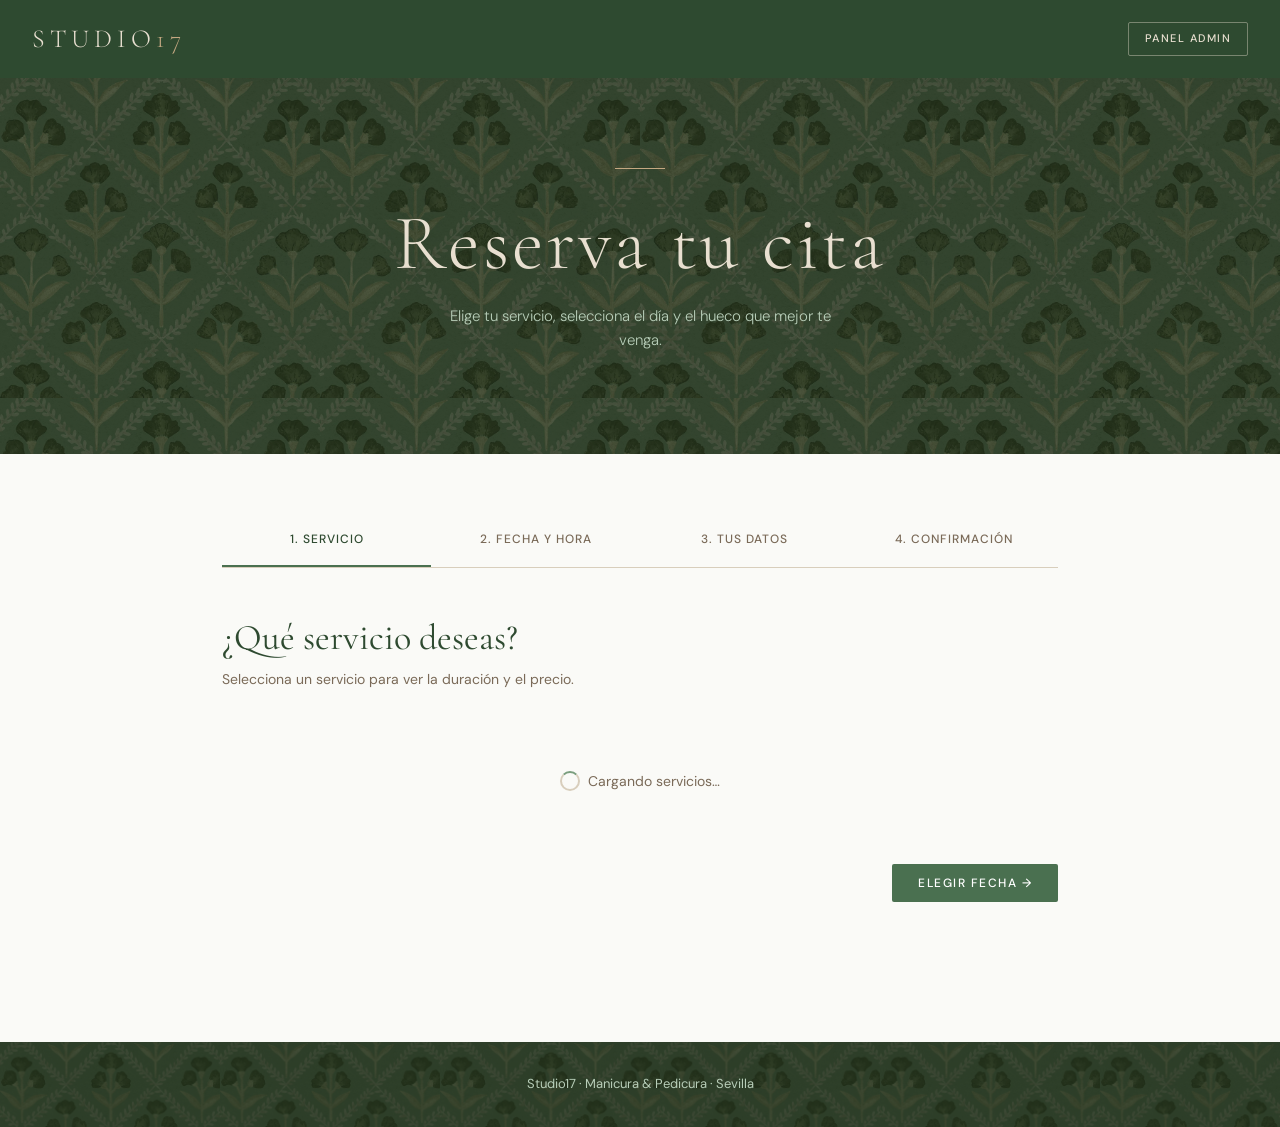
<file: index.html>
<!DOCTYPE html>
<html lang="es">
<head>
  <meta charset="UTF-8">
  <meta name="viewport" content="width=device-width, initial-scale=1.0">
  <title>Studio17 — Reserva tu cita</title>
  <meta name="description" content="Reserva tu cita en Studio17. Manicura, pedicura, cejas y más en Sevilla.">
  <link rel="stylesheet" href="css/style.css">
</head>
<body>

<header class="site-header">
  <a href="index.html" class="site-logo">STUDIO<span>17</span></a>
  <a href="admin/index.html" class="btn btn-outline btn-sm">Panel admin</a>
</header>

<section class="hero">
  <div class="hero-line"></div>
  <h1>Reserva tu cita</h1>
  <p>Elige tu servicio, selecciona el día y el hueco que mejor te venga.</p>
</section>

<main class="section">
  <!-- STEPS INDICATOR -->
  <div class="steps">
    <div class="step active" id="step-ind-1">1. Servicio</div>
    <div class="step" id="step-ind-2">2. Fecha y hora</div>
    <div class="step" id="step-ind-3">3. Tus datos</div>
    <div class="step" id="step-ind-4">4. Confirmación</div>
  </div>

  <!-- STEP 1: ELEGIR SERVICIO -->
  <div id="step-1">
    <h2 class="section-title">¿Qué servicio deseas?</h2>
    <p class="section-sub">Selecciona un servicio para ver la duración y el precio.</p>
    <div id="services-container">
      <div class="loading"><div class="spinner"></div> Cargando servicios…</div>
    </div>
    <div class="step-nav">
      <div></div>
      <button class="btn btn-primary" id="btn-to-step2" disabled onclick="goToStep2()">
        Elegir fecha →
      </button>
    </div>
  </div>

  <!-- STEP 2: ELEGIR FECHA Y HORA -->
  <div id="step-2" style="display:none">
    <h2 class="section-title">Elige fecha y hora</h2>
    <p class="section-sub" id="step2-sub">Selecciona un día disponible.</p>

    <!-- Calendario -->
    <div class="calendar-nav">
      <button class="btn btn-dark btn-sm" onclick="prevMonth()">← Anterior</button>
      <span class="calendar-month" id="calendar-month-label"></span>
      <button class="btn btn-dark btn-sm" onclick="nextMonth()">Siguiente →</button>
    </div>

    <div class="calendar-grid" id="calendar-grid"></div>

    <!-- Slots -->
    <div id="slots-section" style="display:none">
      <p class="slots-title" id="slots-date-title"></p>
      <div id="slots-container"></div>
    </div>

    <div class="step-nav">
      <button class="btn btn-outline" onclick="goToStep(1)">← Volver</button>
      <button class="btn btn-primary" id="btn-to-step3" disabled onclick="goToStep3()">
        Mis datos →
      </button>
    </div>
  </div>

  <!-- STEP 3: DATOS CLIENTE -->
  <div id="step-3" style="display:none">
    <h2 class="section-title">Tus datos</h2>
    <p class="section-sub">Rellena tus datos para completar la reserva.</p>

    <!-- Resumen -->
    <div class="booking-summary" id="summary-box"></div>

    <div id="form-msg"></div>

    <div class="form-group">
      <label class="form-label" for="client-name">Nombre completo</label>
      <input class="form-input" type="text" id="client-name" placeholder="Tu nombre" autocomplete="name">
    </div>

    <div class="form-group">
      <label class="form-label" for="client-phone">Teléfono (WhatsApp)</label>
      <input class="form-input" type="tel" id="client-phone" placeholder="666 123 456" autocomplete="tel">
    </div>

    <div class="form-group">
      <label class="form-label" for="client-notes">Notas (opcional)</label>
      <input class="form-input" type="text" id="client-notes" placeholder="¿Algo que deba saber Leonor?">
    </div>

    <div class="step-nav">
      <button class="btn btn-outline" onclick="goToStep(2)">← Volver</button>
      <button class="btn btn-primary" id="btn-confirm" onclick="confirmBooking()">
        Confirmar reserva →
      </button>
    </div>
  </div>

  <!-- STEP 4: CONFIRMACIÓN -->
  <div id="step-4" style="display:none">
    <div class="success-box">
      <div class="success-icon">✨</div>
      <h2>¡Reserva confirmada!</h2>
      <p id="success-text">Tu cita ha sido registrada. ¡Te esperamos!</p>
      <button class="btn btn-primary" onclick="resetBooking()">Hacer otra reserva</button>
    </div>
  </div>
</main>

<footer class="site-footer">
  <p>Studio17 · Manicura &amp; Pedicura · Sevilla</p>
</footer>

<script src="js/config.js"></script>
<script src="js/availability.js"></script>
<script>
// ============================================
// ESTADO GLOBAL
// ============================================
let state = {
  selectedService: null,
  selectedStaff: null,
  selectedDate: null,
  selectedSlot: null,
  calYear: null,
  calMonth: null,
  staffList: []
};

// ============================================
// INIT
// ============================================
document.addEventListener('DOMContentLoaded', async () => {
  const now = new Date();
  state.calYear = now.getFullYear();
  state.calMonth = now.getMonth();

  await loadStaff();
  await loadServices();
});

async function loadStaff() {
  const staff = await supabaseRequest('studio17_staff?active=eq.true&select=*');
  state.staffList = staff;
  // Por defecto seleccionamos el primero (Leonor)
  if (staff.length) state.selectedStaff = staff[0];
}

// ============================================
// STEP 1: SERVICIOS
// ============================================
async function loadServices() {
  try {
    const categories = await supabaseRequest('studio17_categories?select=*&order=sort_order');
    const services = await supabaseRequest('studio17_services?active=eq.true&select=*&order=sort_order');

    const container = document.getElementById('services-container');
    container.innerHTML = '';

    for (const cat of categories) {
      const catServices = services.filter(s => s.category_id === cat.id);
      if (!catServices.length) continue;

      const block = document.createElement('div');
      block.className = 'category-block';
      block.innerHTML = `<h3 class="category-title">${cat.name}</h3>
        <div class="service-grid" id="cat-${cat.id}"></div>`;
      container.appendChild(block);

      const grid = block.querySelector(`#cat-${cat.id}`);
      for (const svc of catServices) {
        const card = document.createElement('div');
        card.className = 'service-card';
        card.dataset.id = svc.id;
        card.innerHTML = `
          <div class="service-name">${svc.name}</div>
          <div class="service-meta">
            <span class="service-price">${formatPrice(svc.price)}</span>
            <span class="service-duration">⏱ ${formatDuration(svc.duration_minutes)}</span>
          </div>`;
        card.addEventListener('click', () => selectService(svc));
        grid.appendChild(card);
      }
    }
  } catch (e) {
    document.getElementById('services-container').innerHTML =
      `<div class="msg msg-error">Error cargando servicios: ${e.message}</div>`;
  }
}

function selectService(svc) {
  state.selectedService = svc;
  document.querySelectorAll('.service-card').forEach(c => c.classList.remove('selected'));
  document.querySelector(`.service-card[data-id="${svc.id}"]`).classList.add('selected');
  document.getElementById('btn-to-step2').disabled = false;
}

// ============================================
// STEP 2: CALENDARIO + SLOTS
// ============================================
function goToStep2() {
  goToStep(2);
  renderCalendar();
}

function renderCalendar() {
  const year = state.calYear;
  const month = state.calMonth;
  const label = new Date(year, month, 1).toLocaleDateString('es-ES', { month: 'long', year: 'numeric' });
  document.getElementById('calendar-month-label').textContent = label.charAt(0).toUpperCase() + label.slice(1);

  const grid = document.getElementById('calendar-grid');
  grid.innerHTML = '';

  // Cabeceras: L M X J V S D
  const days = ['Lun','Mar','Mié','Jue','Vie','Sáb','Dom'];
  days.forEach(d => {
    const el = document.createElement('div');
    el.className = 'cal-day-header';
    el.textContent = d;
    grid.appendChild(el);
  });

  const firstDay = new Date(year, month, 1);
  const lastDay = new Date(year, month + 1, 0);
  const today = new Date();
  today.setHours(0,0,0,0);

  // Offset: JS domingo=0, nosotros lunes=0
  let startOffset = firstDay.getDay();
  startOffset = startOffset === 0 ? 6 : startOffset - 1;

  // Días vacíos iniciales
  for (let i = 0; i < startOffset; i++) {
    const el = document.createElement('div');
    el.className = 'cal-day empty';
    grid.appendChild(el);
  }

  for (let d = 1; d <= lastDay.getDate(); d++) {
    const date = new Date(year, month, d);
    const dbDay = jsDayToDbDay(date.getDay());
    const isPast = date < today;
    const isSunday = date.getDay() === 0;

    // Comprobar si Leonor trabaja ese día de la semana
    // (se comprueba contra horarios localmente)
    const isToday = date.toDateString() === today.toDateString();
    const dateStr = toLocalDateStr(date);

    const el = document.createElement('div');
    el.className = 'cal-day';
    el.textContent = d;

    if (isPast) {
      el.classList.add('disabled');
    } else if (isSunday) {
      el.classList.add('disabled'); // Leonor no trabaja domingos
    } else {
      if (isToday) el.classList.add('today');
      if (state.selectedDate === dateStr) el.classList.add('selected');
      el.addEventListener('click', () => selectDate(dateStr, el));
    }

    grid.appendChild(el);
  }
}

async function selectDate(dateStr, el) {
  state.selectedDate = dateStr;
  state.selectedSlot = null;
  document.getElementById('btn-to-step3').disabled = true;

  document.querySelectorAll('.cal-day').forEach(d => d.classList.remove('selected'));
  el.classList.add('selected');

  const slotsSection = document.getElementById('slots-section');
  slotsSection.style.display = 'block';
  document.getElementById('slots-date-title').textContent =
    'Huecos disponibles — ' + formatDateEs(dateStr);
  document.getElementById('slots-container').innerHTML =
    '<div class="loading"><div class="spinner"></div> Buscando huecos…</div>';

  try {
    const slots = await getAvailableSlots(
      state.selectedStaff.id,
      state.selectedService.id,
      dateStr
    );

    const container = document.getElementById('slots-container');
    if (!slots.length) {
      container.innerHTML = '<p class="slots-empty">No hay huecos disponibles este día. Prueba con otra fecha.</p>';
      return;
    }

    container.innerHTML = '<div class="slots-grid" id="slots-grid"></div>';
    const grid = document.getElementById('slots-grid');
    slots.forEach(slot => {
      const el = document.createElement('div');
      el.className = 'slot';
      el.textContent = slot;
      el.addEventListener('click', () => selectSlot(slot, el));
      grid.appendChild(el);
    });
  } catch (e) {
    document.getElementById('slots-container').innerHTML =
      `<div class="msg msg-error">Error: ${e.message}</div>`;
  }
}

function selectSlot(slot, el) {
  state.selectedSlot = slot;
  document.querySelectorAll('.slot').forEach(s => s.classList.remove('selected'));
  el.classList.add('selected');
  document.getElementById('btn-to-step3').disabled = false;
}

function prevMonth() {
  state.calMonth--;
  if (state.calMonth < 0) { state.calMonth = 11; state.calYear--; }
  renderCalendar();
}

function nextMonth() {
  state.calMonth++;
  if (state.calMonth > 11) { state.calMonth = 0; state.calYear++; }
  renderCalendar();
}

// ============================================
// STEP 3: DATOS Y CONFIRMAR
// ============================================
function goToStep3() {
  goToStep(3);
  renderSummary();
}

function renderSummary() {
  const svc = state.selectedService;
  const slot = state.selectedSlot;
  const date = state.selectedDate;

  document.getElementById('summary-box').innerHTML = `
    <div class="summary-row">
      <span class="summary-label">Servicio</span>
      <span class="summary-value">${svc.name}</span>
    </div>
    <div class="summary-row">
      <span class="summary-label">Fecha</span>
      <span class="summary-value">${formatDateEs(date)}</span>
    </div>
    <div class="summary-row">
      <span class="summary-label">Hora</span>
      <span class="summary-value">${slot}h</span>
    </div>
    <div class="summary-row">
      <span class="summary-label">Duración</span>
      <span class="summary-value">${formatDuration(svc.duration_minutes)}</span>
    </div>
    <div class="summary-row">
      <span class="summary-label">Precio</span>
      <span class="summary-value summary-price">${formatPrice(svc.price)}</span>
    </div>
  `;
}

async function confirmBooking() {
  const name = document.getElementById('client-name').value.trim();
  const phone = document.getElementById('client-phone').value.trim();
  const notes = document.getElementById('client-notes').value.trim();
  const msgEl = document.getElementById('form-msg');

  if (!name || !phone) {
    msgEl.innerHTML = '<div class="msg msg-error">Por favor, rellena nombre y teléfono.</div>';
    return;
  }

  const btn = document.getElementById('btn-confirm');
  btn.disabled = true;
  btn.textContent = 'Guardando…';
  msgEl.innerHTML = '';

  try {
    const svc = state.selectedService;
    const [h, m] = state.selectedSlot.split(':').map(Number);
    const [y, mo, d] = state.selectedDate.split('-').map(Number);

    const startsAt = new Date(y, mo - 1, d, h, m);
    const endsAt = new Date(startsAt.getTime() + svc.duration_minutes * 60000);

    await supabaseRequest('studio17_bookings', {
      method: 'POST',
      body: JSON.stringify({
        staff_id: state.selectedStaff.id,
        service_id: svc.id,
        client_name: name,
        client_phone: phone,
        starts_at: startsAt.toISOString(),
        ends_at: endsAt.toISOString(),
        notes: notes || null,
        status: 'confirmed'
      })
    });

    // Notificación WhatsApp (abre wa.me con texto pre-rellenado)
    sendWhatsAppNotification({ name, phone, svc, date: state.selectedDate, slot: state.selectedSlot });

    document.getElementById('success-text').textContent =
      `${name}, tu cita para "${svc.name}" está confirmada el ${formatDateEs(state.selectedDate)} a las ${state.selectedSlot}h. ¡Hasta pronto!`;

    goToStep(4);
  } catch (e) {
    msgEl.innerHTML = `<div class="msg msg-error">Error al guardar la reserva: ${e.message}</div>`;
    btn.disabled = false;
    btn.textContent = 'Confirmar reserva →';
  }
}

function sendWhatsAppNotification({ name, phone, svc, date, slot }) {
  const text = encodeURIComponent(
    `🌸 Nueva reserva en Studio17\n\n` +
    `👤 Cliente: ${name}\n` +
    `📱 Tel: ${phone}\n` +
    `💅 Servicio: ${svc.name}\n` +
    `📅 Fecha: ${formatDateEs(date)}\n` +
    `⏰ Hora: ${slot}h\n` +
    `⏱ Duración: ${formatDuration(svc.duration_minutes)}\n` +
    `💰 Precio: ${formatPrice(svc.price)}`
  );
  window.open(`https://wa.me/${WHATSAPP_NUMBER}?text=${text}`, '_blank');
}

// ============================================
// NAVEGACIÓN
// ============================================
function goToStep(n) {
  [1,2,3,4].forEach(i => {
    document.getElementById(`step-${i}`).style.display = i === n ? 'block' : 'none';
    const ind = document.getElementById(`step-ind-${i}`);
    if (ind) {
      ind.classList.toggle('active', i === n);
      ind.classList.toggle('done', i < n);
    }
  });
  window.scrollTo({ top: 0, behavior: 'smooth' });
}

function resetBooking() {
  state.selectedService = null;
  state.selectedDate = null;
  state.selectedSlot = null;
  document.querySelectorAll('.service-card').forEach(c => c.classList.remove('selected'));
  document.getElementById('btn-to-step2').disabled = true;
  document.getElementById('client-name').value = '';
  document.getElementById('client-phone').value = '';
  document.getElementById('client-notes').value = '';
  document.getElementById('form-msg').innerHTML = '';
  document.getElementById('slots-section').style.display = 'none';
  const now = new Date();
  state.calYear = now.getFullYear();
  state.calMonth = now.getMonth();
  goToStep(1);
}
</script>
</body>
</html>
</file>
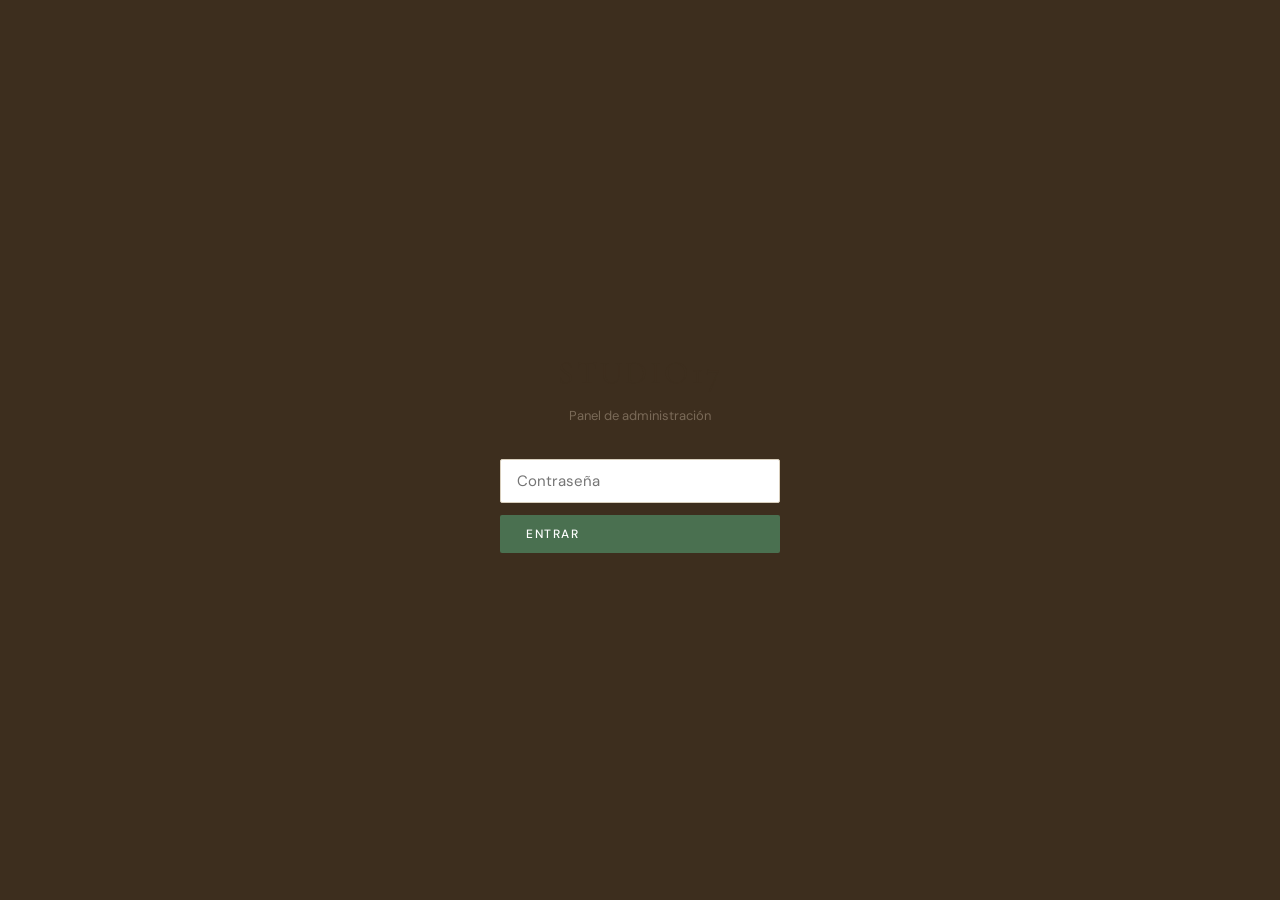
<file: admin/index.html>
<!DOCTYPE html>
<html lang="es">
<head>
  <meta charset="UTF-8">
  <meta name="viewport" content="width=device-width, initial-scale=1.0">
  <title>Studio17 — Panel Admin</title>
  <link rel="stylesheet" href="../css/style.css">
</head>
<body>

<!-- LOGIN -->
<div id="login-screen" style="display:flex; align-items:center; justify-content:center; min-height:100vh; background:var(--brown)">
  <div style="background:var(--ivory); padding:48px 40px; border-radius:6px; width:100%; max-width:360px; text-align:center">
    <div style="font-family:'Cormorant Garamond',serif; font-size:32px; color:var(--brown); margin-bottom:8px; letter-spacing:3px">STUDIO<span style="color:var(--gold)">17</span></div>
    <p style="color:var(--text-muted); font-size:13px; margin-bottom:32px">Panel de administración</p>
    <div id="login-msg"></div>
    <input class="form-input" type="password" id="pwd-input" placeholder="Contraseña" style="margin-bottom:12px" onkeydown="if(event.key==='Enter') doLogin()">
    <button class="btn btn-primary" style="width:100%" onclick="doLogin()">Entrar</button>
  </div>
</div>

<!-- ADMIN APP -->
<div id="admin-app" style="display:none">
  <div class="admin-layout">

    <!-- SIDEBAR -->
    <aside class="admin-sidebar">
      <div class="admin-sidebar-logo">STUDIO<span style="color:var(--gold)">17</span></div>
      <button class="admin-nav-item active" onclick="showSection('reservas', this)">📅 Reservas</button>
      <button class="admin-nav-item" onclick="showSection('servicios', this)">💅 Servicios</button>
      <button class="admin-nav-item" onclick="showSection('horarios', this)">🕐 Horarios</button>
      <button class="admin-nav-item" onclick="showSection('bloqueos', this)">🚫 Bloqueos</button>
      <button class="admin-nav-item" onclick="showSection('staff', this)">👥 Empleadas</button>
      <div style="margin-top:auto; padding:20px">
        <a href="../index.html" class="btn btn-outline btn-sm" style="width:100%; justify-content:center">← Ver web</a>
      </div>
    </aside>

    <!-- MAIN -->
    <main class="admin-main">

      <!-- ── RESERVAS ── -->
      <section id="sec-reservas">
        <h1 class="admin-title">Reservas</h1>
        <p class="admin-sub">Gestiona las citas de Studio17.</p>

        <div style="display:flex; gap:12px; margin-bottom:24px; flex-wrap:wrap">
          <input type="date" class="form-input" id="filter-date" style="width:auto" onchange="loadBookings()">
          <select class="form-input" id="filter-status" style="width:auto" onchange="loadBookings()">
            <option value="">Todos los estados</option>
            <option value="confirmed">Confirmadas</option>
            <option value="cancelled">Canceladas</option>
          </select>
          <button class="btn btn-dark btn-sm" onclick="document.getElementById('filter-date').value=''; loadBookings()">Limpiar</button>
          <button class="btn btn-primary btn-sm" onclick="showAddBookingModal()">+ Nueva reserva</button>
        </div>

        <div id="bookings-container">
          <div class="loading"><div class="spinner"></div></div>
        </div>
      </section>

      <!-- ── SERVICIOS ── -->
      <section id="sec-servicios" style="display:none">
        <h1 class="admin-title">Servicios</h1>
        <p class="admin-sub">Edita precios, duraciones y disponibilidad de servicios.</p>
        <button class="btn btn-primary btn-sm" style="margin-bottom:24px" onclick="showServiceModal()">+ Añadir servicio</button>
        <div id="services-admin-container">
          <div class="loading"><div class="spinner"></div></div>
        </div>
      </section>

      <!-- ── HORARIOS ── -->
      <section id="sec-horarios" style="display:none">
        <h1 class="admin-title">Horarios</h1>
        <p class="admin-sub">Define qué días y horas trabaja cada empleada.</p>
        <div id="schedules-container">
          <div class="loading"><div class="spinner"></div></div>
        </div>
      </section>

      <!-- ── BLOQUEOS ── -->
      <section id="sec-bloqueos" style="display:none">
        <h1 class="admin-title">Bloqueos</h1>
        <p class="admin-sub">Bloquea fechas por vacaciones, enfermedad u otros motivos.</p>
        <button class="btn btn-primary btn-sm" style="margin-bottom:24px" onclick="showBlockModal()">+ Añadir bloqueo</button>
        <div id="blocks-container">
          <div class="loading"><div class="spinner"></div></div>
        </div>
      </section>

      <!-- ── STAFF ── -->
      <section id="sec-staff" style="display:none">
        <h1 class="admin-title">Empleadas</h1>
        <p class="admin-sub">Gestiona el equipo de Studio17.</p>
        <button class="btn btn-primary btn-sm" style="margin-bottom:24px" onclick="showStaffModal()">+ Añadir empleada</button>
        <div id="staff-container">
          <div class="loading"><div class="spinner"></div></div>
        </div>
      </section>

    </main>
  </div>
</div>

<!-- MODAL CONTAINER -->
<div id="modal-overlay" class="modal-overlay" style="display:none" onclick="closeModal(event)">
  <div class="modal" id="modal-box"></div>
</div>

<script src="../js/config.js"></script>
<script src="../js/availability.js"></script>
<script>
// ============================================
// LOGIN
// ============================================
function doLogin() {
  const pwd = document.getElementById('pwd-input').value;
  if (pwd === ADMIN_PASSWORD) {
    document.getElementById('login-screen').style.display = 'none';
    document.getElementById('admin-app').style.display = 'block';
    initAdmin();
  } else {
    document.getElementById('login-msg').innerHTML =
      '<div class="msg msg-error">Contraseña incorrecta.</div>';
  }
}

// ============================================
// INIT
// ============================================
let adminData = { staff: [], categories: [], services: [] };

async function initAdmin() {
  adminData.staff = await supabaseRequest('studio17_staff?select=*&order=id');
  adminData.categories = await supabaseRequest('studio17_categories?select=*&order=sort_order');
  adminData.services = await supabaseRequest('studio17_services?select=*&order=category_id,sort_order');
  loadBookings();
}

// ============================================
// NAVEGACIÓN SECCIONES
// ============================================
const sections = ['reservas', 'servicios', 'horarios', 'bloqueos', 'staff'];

function showSection(name, btn) {
  sections.forEach(s => {
    document.getElementById(`sec-${s}`).style.display = s === name ? 'block' : 'none';
  });
  document.querySelectorAll('.admin-nav-item').forEach(b => b.classList.remove('active'));
  btn.classList.add('active');

  if (name === 'servicios') loadServicesAdmin();
  if (name === 'horarios') loadSchedules();
  if (name === 'bloqueos') loadBlocks();
  if (name === 'staff') loadStaffAdmin();
}

// ============================================
// RESERVAS
// ============================================
async function loadBookings() {
  const container = document.getElementById('bookings-container');
  container.innerHTML = '<div class="loading"><div class="spinner"></div></div>';

  let query = 'studio17_bookings?select=*,studio17_services(name,duration_minutes,price),studio17_staff(name)&order=starts_at.desc';

  const filterDate = document.getElementById('filter-date').value;
  const filterStatus = document.getElementById('filter-status').value;

  if (filterDate) {
    query += `&starts_at=gte.${filterDate}T00:00:00&starts_at=lte.${filterDate}T23:59:59`;
  }
  if (filterStatus) {
    query += `&status=eq.${filterStatus}`;
  }

  const bookings = await supabaseRequest(query);

  if (!bookings.length) {
    container.innerHTML = '<p style="color:var(--text-muted); padding:20px 0">No hay reservas para mostrar.</p>';
    return;
  }

  container.innerHTML = `
    <table class="data-table">
      <thead>
        <tr>
          <th>Fecha y hora</th>
          <th>Cliente</th>
          <th>Teléfono</th>
          <th>Servicio</th>
          <th>Precio</th>
          <th>Estado</th>
          <th>Acciones</th>
        </tr>
      </thead>
      <tbody id="bookings-tbody"></tbody>
    </table>`;

  const tbody = document.getElementById('bookings-tbody');
  bookings.forEach(b => {
    const date = new Date(b.starts_at);
    const dateStr = date.toLocaleDateString('es-ES', { weekday:'short', day:'numeric', month:'short' });
    const timeStr = date.toLocaleTimeString('es-ES', { hour:'2-digit', minute:'2-digit' });
    const svc = b.studio17_services;
    const staff = b.studio17_staff;

    const tr = document.createElement('tr');
    tr.innerHTML = `
      <td><strong>${dateStr}</strong><br><span style="color:var(--text-muted); font-size:13px">${timeStr}h · ${staff?.name || '-'}</span></td>
      <td>${b.client_name}${b.notes ? `<br><span style="font-size:12px; color:var(--text-muted)">${b.notes}</span>` : ''}</td>
      <td><a href="https://wa.me/34${b.client_phone.replace(/\s/g,'')}" target="_blank" style="color:var(--gold)">${b.client_phone}</a></td>
      <td style="font-size:13px">${svc?.name || '-'}<br><span style="color:var(--text-muted)">${svc ? formatDuration(svc.duration_minutes) : ''}</span></td>
      <td>${svc ? formatPrice(svc.price) : '-'}</td>
      <td><span class="badge badge-${b.status}">${b.status === 'confirmed' ? 'Confirmada' : 'Cancelada'}</span></td>
      <td>
        ${b.status === 'confirmed' ?
          `<button class="btn btn-sm btn-danger" onclick="cancelBooking(${b.id})">Cancelar</button>` :
          `<button class="btn btn-sm btn-dark" onclick="deleteBooking(${b.id})">Eliminar</button>`
        }
      </td>`;
    tbody.appendChild(tr);
  });
}

async function cancelBooking(id) {
  if (!confirm('¿Cancelar esta reserva?')) return;
  await supabaseRequest(`studio17_bookings?id=eq.${id}`, {
    method: 'PATCH',
    body: JSON.stringify({ status: 'cancelled' })
  });
  loadBookings();
}

async function deleteBooking(id) {
  if (!confirm('¿Eliminar esta reserva definitivamente?')) return;
  await supabaseRequest(`studio17_bookings?id=eq.${id}`, { method: 'DELETE', prefer: 'return=minimal' });
  loadBookings();
}

function showAddBookingModal() {
  const staffOptions = adminData.staff.map(s => `<option value="${s.id}">${s.name}</option>`).join('');
  const svcOptions = adminData.services.map(s => `<option value="${s.id}" data-dur="${s.duration_minutes}">${s.name} (${formatDuration(s.duration_minutes)})</option>`).join('');

  document.getElementById('modal-box').innerHTML = `
    <h2 class="modal-title">Nueva reserva</h2>
    <div id="modal-msg"></div>
    <div class="form-group">
      <label class="form-label">Empleada</label>
      <select class="form-input" id="m-staff">${staffOptions}</select>
    </div>
    <div class="form-group">
      <label class="form-label">Servicio</label>
      <select class="form-input" id="m-service">${svcOptions}</select>
    </div>
    <div class="form-group">
      <label class="form-label">Fecha y hora inicio</label>
      <input class="form-input" type="datetime-local" id="m-starts">
    </div>
    <div class="form-group">
      <label class="form-label">Nombre cliente</label>
      <input class="form-input" type="text" id="m-name">
    </div>
    <div class="form-group">
      <label class="form-label">Teléfono</label>
      <input class="form-input" type="tel" id="m-phone">
    </div>
    <div class="form-group">
      <label class="form-label">Notas (opcional)</label>
      <input class="form-input" type="text" id="m-notes">
    </div>
    <div class="modal-actions">
      <button class="btn btn-outline" onclick="closeModal()">Cancelar</button>
      <button class="btn btn-primary" onclick="saveManualBooking()">Guardar</button>
    </div>`;
  openModal();
}

async function saveManualBooking() {
  const staffId = document.getElementById('m-staff').value;
  const serviceId = document.getElementById('m-service').value;
  const startsAt = document.getElementById('m-starts').value;
  const name = document.getElementById('m-name').value.trim();
  const phone = document.getElementById('m-phone').value.trim();
  const notes = document.getElementById('m-notes').value.trim();

  if (!startsAt || !name || !phone) {
    document.getElementById('modal-msg').innerHTML = '<div class="msg msg-error">Rellena todos los campos obligatorios.</div>';
    return;
  }

  const svc = adminData.services.find(s => s.id == serviceId);
  const endsAt = new Date(new Date(startsAt).getTime() + svc.duration_minutes * 60000);

  await supabaseRequest('studio17_bookings', {
    method: 'POST',
    body: JSON.stringify({ staff_id: Number(staffId), service_id: Number(serviceId), client_name: name, client_phone: phone, starts_at: new Date(startsAt).toISOString(), ends_at: endsAt.toISOString(), notes: notes || null, status: 'confirmed' })
  });
  closeModal();
  loadBookings();
}

// ============================================
// SERVICIOS ADMIN
// ============================================
async function loadServicesAdmin() {
  adminData.services = await supabaseRequest('studio17_services?select=*,studio17_categories(name)&order=category_id,sort_order');
  const container = document.getElementById('services-admin-container');

  const catMap = {};
  adminData.services.forEach(s => {
    const catName = s.studio17_categories?.name || 'Sin categoría';
    if (!catMap[catName]) catMap[catName] = [];
    catMap[catName].push(s);
  });

  let html = '';
  for (const [cat, svcs] of Object.entries(catMap)) {
    html += `<div style="margin-bottom:32px">
      <h3 style="font-family:'Cormorant Garamond',serif; font-size:20px; color:var(--brown-mid); margin-bottom:12px; padding-bottom:6px; border-bottom:1px solid var(--border)">${cat}</h3>
      <table class="data-table">
        <thead><tr><th>Servicio</th><th>Duración</th><th>Precio</th><th>Estado</th><th>Acciones</th></tr></thead>
        <tbody>
          ${svcs.map(s => `
            <tr>
              <td>${s.name}</td>
              <td>${formatDuration(s.duration_minutes)}</td>
              <td>${formatPrice(s.price)}</td>
              <td><span class="badge" style="${s.active ? 'background:#DCFCE7;color:#166534' : 'background:#FEE2E2;color:#991B1B'}">${s.active ? 'Activo' : 'Oculto'}</span></td>
              <td style="display:flex; gap:6px">
                <button class="btn btn-sm btn-dark" onclick='showServiceModal(${JSON.stringify(s)})'>Editar</button>
                <button class="btn btn-sm btn-danger" onclick="toggleService(${s.id}, ${s.active})">${s.active ? 'Ocultar' : 'Activar'}</button>
              </td>
            </tr>`).join('')}
        </tbody>
      </table>
    </div>`;
  }
  container.innerHTML = html;
}

async function toggleService(id, active) {
  await supabaseRequest(`studio17_services?id=eq.${id}`, {
    method: 'PATCH',
    body: JSON.stringify({ active: !active })
  });
  loadServicesAdmin();
}

function showServiceModal(svc = null) {
  const catOptions = adminData.categories.map(c =>
    `<option value="${c.id}" ${svc && svc.category_id === c.id ? 'selected' : ''}>${c.name}</option>`
  ).join('');

  document.getElementById('modal-box').innerHTML = `
    <h2 class="modal-title">${svc ? 'Editar servicio' : 'Nuevo servicio'}</h2>
    <div id="modal-msg"></div>
    <div class="form-group">
      <label class="form-label">Categoría</label>
      <select class="form-input" id="m-cat">${catOptions}</select>
    </div>
    <div class="form-group">
      <label class="form-label">Nombre del servicio</label>
      <input class="form-input" type="text" id="m-sname" value="${svc ? svc.name : ''}">
    </div>
    <div class="form-group">
      <label class="form-label">Duración (minutos)</label>
      <input class="form-input" type="number" id="m-dur" value="${svc ? svc.duration_minutes : '30'}" min="5" step="5">
    </div>
    <div class="form-group">
      <label class="form-label">Precio (€)</label>
      <input class="form-input" type="number" id="m-price" value="${svc ? svc.price : ''}" min="0" step="0.05">
    </div>
    <div class="modal-actions">
      <button class="btn btn-outline" onclick="closeModal()">Cancelar</button>
      <button class="btn btn-primary" onclick="saveService(${svc ? svc.id : 'null'})">Guardar</button>
    </div>`;
  openModal();
}

async function saveService(id) {
  const cat = document.getElementById('m-cat').value;
  const name = document.getElementById('m-sname').value.trim();
  const dur = parseInt(document.getElementById('m-dur').value);
  const price = parseFloat(document.getElementById('m-price').value);

  if (!name || !dur || isNaN(price)) {
    document.getElementById('modal-msg').innerHTML = '<div class="msg msg-error">Rellena todos los campos.</div>';
    return;
  }

  const body = { category_id: Number(cat), name, duration_minutes: dur, price };

  if (id) {
    await supabaseRequest(`studio17_services?id=eq.${id}`, { method: 'PATCH', body: JSON.stringify(body) });
  } else {
    await supabaseRequest('studio17_services', { method: 'POST', body: JSON.stringify({ ...body, active: true }) });
  }
  closeModal();
  loadServicesAdmin();
}

// ============================================
// HORARIOS
// ============================================
const DAY_NAMES = ['Lunes','Martes','Miércoles','Jueves','Viernes','Sábado','Domingo'];

async function loadSchedules() {
  const schedules = await supabaseRequest('studio17_schedules?select=*&order=staff_id,day_of_week');
  const container = document.getElementById('schedules-container');

  let html = '';
  for (const staffMember of adminData.staff) {
    const staffSchedules = schedules.filter(s => s.staff_id === staffMember.id);
    html += `
      <div style="margin-bottom:32px">
        <h3 style="font-size:22px; color:var(--brown); margin-bottom:16px; font-family:'Cormorant Garamond',serif">${staffMember.name}</h3>
        <table class="data-table" style="margin-bottom:12px">
          <thead><tr><th>Día</th><th>Entrada</th><th>Salida</th><th>Acciones</th></tr></thead>
          <tbody id="sched-tbody-${staffMember.id}">
            ${DAY_NAMES.map((day, i) => {
              const sched = staffSchedules.find(s => s.day_of_week === i);
              if (sched) return `
                <tr>
                  <td>${day}</td>
                  <td><input class="form-input" type="time" id="start-${sched.id}" value="${sched.start_time}" style="width:auto"></td>
                  <td><input class="form-input" type="time" id="end-${sched.id}" value="${sched.end_time}" style="width:auto"></td>
                  <td style="display:flex; gap:6px">
                    <button class="btn btn-sm btn-dark" onclick="updateSchedule(${sched.id})">Guardar</button>
                    <button class="btn btn-sm btn-danger" onclick="deleteSchedule(${sched.id})">Eliminar</button>
                  </td>
                </tr>`;
              return `
                <tr>
                  <td>${day}</td>
                  <td colspan="2" style="color:var(--text-muted); font-size:13px">No trabaja</td>
                  <td><button class="btn btn-sm btn-dark" onclick="addScheduleDay(${staffMember.id}, ${i})">+ Añadir</button></td>
                </tr>`;
            }).join('')}
          </tbody>
        </table>
      </div>`;
  }
  container.innerHTML = html;
}

async function updateSchedule(id) {
  const start = document.getElementById(`start-${id}`).value;
  const end = document.getElementById(`end-${id}`).value;
  await supabaseRequest(`studio17_schedules?id=eq.${id}`, {
    method: 'PATCH',
    body: JSON.stringify({ start_time: start, end_time: end })
  });
  alert('Horario actualizado.');
}

async function deleteSchedule(id) {
  if (!confirm('¿Eliminar este horario?')) return;
  await supabaseRequest(`studio17_schedules?id=eq.${id}`, { method: 'DELETE', prefer: 'return=minimal' });
  loadSchedules();
}

async function addScheduleDay(staffId, day) {
  await supabaseRequest('studio17_schedules', {
    method: 'POST',
    body: JSON.stringify({ staff_id: staffId, day_of_week: day, start_time: '10:00', end_time: '19:00' })
  });
  loadSchedules();
}

// ============================================
// BLOQUEOS
// ============================================
async function loadBlocks() {
  const blocks = await supabaseRequest('studio17_blocked_slots?select=*,studio17_staff(name)&order=starts_at.desc');
  const container = document.getElementById('blocks-container');

  if (!blocks.length) {
    container.innerHTML = '<p style="color:var(--text-muted)">No hay bloqueos activos.</p>';
    return;
  }

  container.innerHTML = `
    <table class="data-table">
      <thead><tr><th>Empleada</th><th>Desde</th><th>Hasta</th><th>Motivo</th><th></th></tr></thead>
      <tbody>
        ${blocks.map(b => `
          <tr>
            <td>${b.studio17_staff?.name || '-'}</td>
            <td>${new Date(b.starts_at).toLocaleString('es-ES', { dateStyle:'short', timeStyle:'short' })}</td>
            <td>${new Date(b.ends_at).toLocaleString('es-ES', { dateStyle:'short', timeStyle:'short' })}</td>
            <td>${b.reason || '-'}</td>
            <td><button class="btn btn-sm btn-danger" onclick="deleteBlock(${b.id})">Eliminar</button></td>
          </tr>`).join('')}
      </tbody>
    </table>`;
}

function showBlockModal() {
  const staffOptions = adminData.staff.map(s => `<option value="${s.id}">${s.name}</option>`).join('');
  document.getElementById('modal-box').innerHTML = `
    <h2 class="modal-title">Añadir bloqueo</h2>
    <div id="modal-msg"></div>
    <div class="form-group">
      <label class="form-label">Empleada</label>
      <select class="form-input" id="m-bstaff">${staffOptions}</select>
    </div>
    <div class="form-group">
      <label class="form-label">Desde</label>
      <input class="form-input" type="datetime-local" id="m-bstart">
    </div>
    <div class="form-group">
      <label class="form-label">Hasta</label>
      <input class="form-input" type="datetime-local" id="m-bend">
    </div>
    <div class="form-group">
      <label class="form-label">Motivo (opcional)</label>
      <input class="form-input" type="text" id="m-breason" placeholder="Vacaciones, baja, etc.">
    </div>
    <div class="modal-actions">
      <button class="btn btn-outline" onclick="closeModal()">Cancelar</button>
      <button class="btn btn-primary" onclick="saveBlock()">Guardar</button>
    </div>`;
  openModal();
}

async function saveBlock() {
  const staffId = document.getElementById('m-bstaff').value;
  const start = document.getElementById('m-bstart').value;
  const end = document.getElementById('m-bend').value;
  const reason = document.getElementById('m-breason').value.trim();

  if (!start || !end) {
    document.getElementById('modal-msg').innerHTML = '<div class="msg msg-error">Indica fechas de inicio y fin.</div>';
    return;
  }

  await supabaseRequest('studio17_blocked_slots', {
    method: 'POST',
    body: JSON.stringify({ staff_id: Number(staffId), starts_at: new Date(start).toISOString(), ends_at: new Date(end).toISOString(), reason: reason || null })
  });
  closeModal();
  loadBlocks();
}

async function deleteBlock(id) {
  if (!confirm('¿Eliminar este bloqueo?')) return;
  await supabaseRequest(`studio17_blocked_slots?id=eq.${id}`, { method: 'DELETE', prefer: 'return=minimal' });
  loadBlocks();
}

// ============================================
// STAFF ADMIN
// ============================================
async function loadStaffAdmin() {
  adminData.staff = await supabaseRequest('studio17_staff?select=*&order=id');
  const container = document.getElementById('staff-container');
  container.innerHTML = `
    <table class="data-table">
      <thead><tr><th>Nombre</th><th>Estado</th><th>Acciones</th></tr></thead>
      <tbody>
        ${adminData.staff.map(s => `
          <tr>
            <td>${s.name}</td>
            <td><span class="badge" style="${s.active ? 'background:#DCFCE7;color:#166534' : 'background:#FEE2E2;color:#991B1B'}">${s.active ? 'Activa' : 'Inactiva'}</span></td>
            <td style="display:flex; gap:6px">
              <button class="btn btn-sm btn-dark" onclick="showStaffModal(${JSON.stringify(s)})">Editar</button>
              <button class="btn btn-sm btn-danger" onclick="toggleStaff(${s.id}, ${s.active})">${s.active ? 'Desactivar' : 'Activar'}</button>
            </td>
          </tr>`).join('')}
      </tbody>
    </table>`;
}

function showStaffModal(staffMember = null) {
  document.getElementById('modal-box').innerHTML = `
    <h2 class="modal-title">${staffMember ? 'Editar empleada' : 'Nueva empleada'}</h2>
    <div id="modal-msg"></div>
    <div class="form-group">
      <label class="form-label">Nombre</label>
      <input class="form-input" type="text" id="m-sname2" value="${staffMember ? staffMember.name : ''}">
    </div>
    <div class="modal-actions">
      <button class="btn btn-outline" onclick="closeModal()">Cancelar</button>
      <button class="btn btn-primary" onclick="saveStaff(${staffMember ? staffMember.id : 'null'})">Guardar</button>
    </div>`;
  openModal();
}

async function saveStaff(id) {
  const name = document.getElementById('m-sname2').value.trim();
  if (!name) return;
  if (id) {
    await supabaseRequest(`studio17_staff?id=eq.${id}`, { method: 'PATCH', body: JSON.stringify({ name }) });
  } else {
    await supabaseRequest('studio17_staff', { method: 'POST', body: JSON.stringify({ name, active: true }) });
  }
  closeModal();
  loadStaffAdmin();
}

async function toggleStaff(id, active) {
  await supabaseRequest(`studio17_staff?id=eq.${id}`, { method: 'PATCH', body: JSON.stringify({ active: !active }) });
  loadStaffAdmin();
}

// ============================================
// MODAL
// ============================================
function openModal() {
  document.getElementById('modal-overlay').style.display = 'flex';
}
function closeModal(e) {
  if (!e || e.target === document.getElementById('modal-overlay')) {
    document.getElementById('modal-overlay').style.display = 'none';
  }
}
</script>
</body>
</html>
</file>
<file: css/style.css>
/* ============================================
   STUDIO17 — Stylesheet v2
   Paleta: verde salvia, beige dorado, crema natural
   ============================================ */

@import url('https://fonts.googleapis.com/css2?family=Cormorant+Garamond:wght@300;400;600&family=DM+Sans:wght@300;400;500&display=swap');

:root {
  --sage:        #7A9E7E;
  --sage-dark:   #4A7050;
  --sage-deep:   #2E4A30;
  --sage-light:  #B8CEB9;
  --sage-pale:   #EAF0EA;
  --beige:       #C4A882;
  --beige-light: #E8DFD0;
  --beige-pale:  #F7F3EE;
  --cream:       #FAFAF7;
  --brown:       #3D2E1E;
  --brown-mid:   #6B5240;
  --white:       #FFFFFF;
  --error:       #B85450;
  --success:     #4A7050;
  --text:        #2E2318;
  --text-muted:  #7A6A58;
  --border:      #D8CEBC;
}

*, *::before, *::after { box-sizing: border-box; margin: 0; padding: 0; }
html { scroll-behavior: smooth; }

body {
  font-family: 'DM Sans', sans-serif;
  background: var(--cream);
  color: var(--text);
  font-size: 15px;
  line-height: 1.6;
  min-height: 100vh;
}

h1, h2, h3, h4 {
  font-family: 'Cormorant Garamond', serif;
  font-weight: 400;
  line-height: 1.2;
}

/* ── HEADER ── */
.site-header {
  background: var(--sage-deep);
  padding: 18px 32px;
  display: flex;
  align-items: center;
  justify-content: space-between;
  position: sticky;
  top: 0;
  z-index: 100;
}

.site-logo {
  font-family: 'Cormorant Garamond', serif;
  font-size: 26px;
  color: var(--beige-light);
  letter-spacing: 5px;
  text-decoration: none;
  font-weight: 300;
}

.site-logo span { color: var(--beige); }

/* ── HERO ── */
.hero {
  position: relative;
  background-color: var(--sage-deep);
  background-image: url('../pattern.png');
  background-size: 320px;
  background-repeat: repeat;
  padding: 90px 32px 70px;
  text-align: center;
  overflow: hidden;
}

/* overlay para que el texto sea legible sobre el estampado */
.hero::before {
  content: '';
  position: absolute;
  inset: 0;
  background: rgba(30, 48, 28, 0.72);
}

.hero > * { position: relative; z-index: 1; }

.hero h1 {
  font-size: clamp(42px, 7vw, 78px);
  color: var(--beige-light);
  margin-bottom: 14px;
  letter-spacing: 3px;
  font-weight: 300;
}

.hero p {
  font-size: 15px;
  color: var(--sage-light);
  max-width: 400px;
  margin: 0 auto 32px;
  font-weight: 300;
}

.hero-line {
  width: 50px;
  height: 1px;
  background: var(--beige);
  margin: 0 auto 28px;
}

/* ── BOTONES ── */
.btn {
  display: inline-flex;
  align-items: center;
  gap: 8px;
  padding: 11px 26px;
  border-radius: 2px;
  font-family: 'DM Sans', sans-serif;
  font-size: 12px;
  font-weight: 500;
  letter-spacing: 1.5px;
  text-transform: uppercase;
  cursor: pointer;
  border: none;
  transition: all 0.2s;
  text-decoration: none;
}

.btn-primary { background: var(--sage-dark); color: var(--white); }
.btn-primary:hover { background: var(--sage-deep); }

.btn-outline {
  background: transparent;
  color: var(--beige-light);
  border: 1px solid rgba(232,223,208,0.4);
}
.btn-outline:hover { border-color: var(--beige); color: var(--beige); }

.btn-dark { background: var(--sage-deep); color: var(--beige-light); }
.btn-dark:hover { background: var(--brown); }

.btn-sm { padding: 7px 16px; font-size: 11px; }
.btn-danger { background: var(--error); color: white; }

/* ── SECCIÓN BASE ── */
.section {
  padding: 60px 32px;
  max-width: 900px;
  margin: 0 auto;
}

.section-title { font-size: 36px; color: var(--sage-deep); margin-bottom: 8px; }
.section-sub { color: var(--text-muted); font-size: 14px; margin-bottom: 40px; }

/* ── STEPS ── */
.steps {
  display: flex;
  gap: 0;
  margin-bottom: 48px;
  border-bottom: 1px solid var(--border);
}

.step {
  flex: 1;
  padding: 16px 20px;
  font-size: 12px;
  font-weight: 500;
  letter-spacing: 1px;
  text-transform: uppercase;
  color: var(--text-muted);
  border-bottom: 2px solid transparent;
  text-align: center;
}

.step.active { color: var(--sage-deep); border-bottom-color: var(--sage-dark); }
.step.done { color: var(--beige); }

/* ── SERVICIOS ── */
.category-block { margin-bottom: 40px; }

.category-title {
  font-family: 'Cormorant Garamond', serif;
  font-size: 21px;
  color: var(--sage-dark);
  padding-bottom: 8px;
  border-bottom: 1px solid var(--border);
  margin-bottom: 16px;
  letter-spacing: 1px;
}

.service-grid {
  display: grid;
  grid-template-columns: repeat(auto-fill, minmax(260px, 1fr));
  gap: 10px;
}

.service-card {
  border: 1px solid var(--border);
  border-radius: 3px;
  padding: 16px 18px;
  cursor: pointer;
  transition: all 0.15s;
  background: var(--white);
  display: flex;
  flex-direction: column;
  gap: 8px;
}

.service-card:hover {
  border-color: var(--sage);
  box-shadow: 0 2px 12px rgba(74,112,80,0.10);
}

.service-card.selected {
  border-color: var(--sage-dark);
  background: var(--sage-pale);
  box-shadow: 0 0 0 2px var(--sage-dark);
}

.service-name { font-size: 14px; font-weight: 500; color: var(--brown); line-height: 1.4; }

.service-meta { display: flex; justify-content: space-between; align-items: center; }

.service-price {
  font-family: 'Cormorant Garamond', serif;
  font-size: 20px;
  color: var(--sage-dark);
}

.service-duration { font-size: 12px; color: var(--text-muted); display: flex; align-items: center; gap: 4px; }

/* ── CALENDARIO ── */
.calendar-nav {
  display: flex;
  align-items: center;
  justify-content: space-between;
  margin-bottom: 20px;
}

.calendar-month {
  font-family: 'Cormorant Garamond', serif;
  font-size: 26px;
  color: var(--sage-deep);
  text-transform: capitalize;
}

.calendar-grid {
  display: grid;
  grid-template-columns: repeat(7, 1fr);
  gap: 4px;
  margin-bottom: 32px;
}

.cal-day-header {
  text-align: center;
  font-size: 11px;
  font-weight: 500;
  letter-spacing: 1px;
  text-transform: uppercase;
  color: var(--text-muted);
  padding: 8px 0;
}

.cal-day {
  aspect-ratio: 1;
  display: flex;
  align-items: center;
  justify-content: center;
  border-radius: 50%;
  font-size: 14px;
  cursor: pointer;
  transition: all 0.15s;
  color: var(--text);
}

.cal-day:hover:not(.disabled):not(.empty) { background: var(--sage-pale); }
.cal-day.today { font-weight: 600; color: var(--sage-dark); }
.cal-day.selected { background: var(--sage-deep); color: var(--white); }
.cal-day.disabled { color: var(--border); cursor: not-allowed; }
.cal-day.empty { cursor: default; }

/* ── SLOTS ── */
.slots-title { font-size: 18px; color: var(--sage-deep); margin-bottom: 16px; font-family: 'Cormorant Garamond', serif; }

.slots-grid {
  display: grid;
  grid-template-columns: repeat(auto-fill, minmax(90px, 1fr));
  gap: 8px;
  margin-bottom: 32px;
}

.slot {
  padding: 10px;
  text-align: center;
  border: 1px solid var(--border);
  border-radius: 3px;
  cursor: pointer;
  font-size: 15px;
  font-weight: 500;
  color: var(--sage-deep);
  transition: all 0.15s;
  background: var(--white);
}

.slot:hover { border-color: var(--sage); background: var(--sage-pale); }
.slot.selected { background: var(--sage-deep); color: var(--white); border-color: var(--sage-deep); }
.slots-empty { color: var(--text-muted); font-size: 14px; padding: 20px 0; }

/* ── FORMULARIO ── */
.form-group { margin-bottom: 20px; }

.form-label {
  display: block;
  font-size: 11px;
  font-weight: 500;
  letter-spacing: 1.2px;
  text-transform: uppercase;
  color: var(--text-muted);
  margin-bottom: 8px;
}

.form-input {
  width: 100%;
  padding: 11px 16px;
  border: 1px solid var(--border);
  border-radius: 2px;
  font-family: 'DM Sans', sans-serif;
  font-size: 15px;
  color: var(--text);
  background: var(--white);
  transition: border-color 0.15s;
  outline: none;
}

.form-input:focus { border-color: var(--sage); }

/* ── RESUMEN ── */
.booking-summary {
  background: var(--sage-pale);
  border: 1px solid var(--sage-light);
  border-radius: 4px;
  padding: 24px;
  margin-bottom: 28px;
}

.summary-row {
  display: flex;
  justify-content: space-between;
  align-items: baseline;
  padding: 8px 0;
  border-bottom: 1px solid rgba(122,158,126,0.2);
  font-size: 14px;
}

.summary-row:last-child { border-bottom: none; }
.summary-label { color: var(--text-muted); }
.summary-value { font-weight: 500; color: var(--sage-deep); text-align: right; }
.summary-price { font-family: 'Cormorant Garamond', serif; font-size: 24px; color: var(--sage-dark); }

/* ── ÉXITO ── */
.success-box { text-align: center; padding: 60px 32px; }
.success-icon { font-size: 56px; margin-bottom: 20px; }
.success-box h2 { font-size: 38px; color: var(--sage-deep); margin-bottom: 12px; }
.success-box p { color: var(--text-muted); margin-bottom: 32px; max-width: 400px; margin-left: auto; margin-right: auto; }

/* ── MENSAJES ── */
.msg { padding: 12px 16px; border-radius: 3px; font-size: 14px; margin-bottom: 16px; }
.msg-error { background: #FEF2F2; color: var(--error); border: 1px solid #FECACA; }
.msg-success { background: var(--sage-pale); color: var(--sage-deep); border: 1px solid var(--sage-light); }
.msg-info { background: var(--beige-light); color: var(--brown-mid); border: 1px solid var(--beige); }

/* ── LOADING ── */
.loading {
  display: flex;
  align-items: center;
  justify-content: center;
  gap: 8px;
  padding: 40px;
  color: var(--text-muted);
  font-size: 14px;
}

.spinner {
  width: 20px;
  height: 20px;
  border: 2px solid var(--border);
  border-top-color: var(--sage);
  border-radius: 50%;
  animation: spin 0.8s linear infinite;
}

@keyframes spin { to { transform: rotate(360deg); } }

/* ── NAV PASOS ── */
.step-nav { display: flex; gap: 12px; justify-content: space-between; margin-top: 32px; }

/* ── FOOTER ── */
.site-footer {
  position: relative;
  background-color: var(--sage-deep);
  background-image: url('../pattern.png');
  background-size: 220px;
  background-repeat: repeat;
  text-align: center;
  padding: 32px;
  font-size: 13px;
  margin-top: 80px;
  overflow: hidden;
}

.site-footer::before {
  content: '';
  position: absolute;
  inset: 0;
  background: rgba(30, 48, 28, 0.80);
}

.site-footer p { position: relative; z-index: 1; color: var(--sage-light); }

/* ── ADMIN ── */
.admin-layout {
  display: grid;
  grid-template-columns: 220px 1fr;
  min-height: 100vh;
}

.admin-sidebar {
  background: var(--sage-deep);
  padding: 0;
  position: sticky;
  top: 0;
  height: 100vh;
  overflow-y: auto;
}

.admin-sidebar-logo {
  padding: 24px 20px;
  font-family: 'Cormorant Garamond', serif;
  font-size: 22px;
  color: var(--beige-light);
  letter-spacing: 3px;
  border-bottom: 1px solid rgba(255,255,255,0.1);
}

.admin-nav-item {
  display: block;
  padding: 14px 20px;
  color: var(--sage-light);
  text-decoration: none;
  font-size: 13px;
  font-weight: 400;
  letter-spacing: 0.5px;
  transition: all 0.15s;
  cursor: pointer;
  border: none;
  background: none;
  width: 100%;
  text-align: left;
}

.admin-nav-item:hover,
.admin-nav-item.active {
  color: var(--beige-light);
  background: rgba(255,255,255,0.08);
  padding-left: 28px;
}

.admin-main { padding: 40px; background: var(--beige-pale); overflow-y: auto; }
.admin-title { font-size: 32px; color: var(--sage-deep); margin-bottom: 8px; }
.admin-sub { color: var(--text-muted); font-size: 14px; margin-bottom: 32px; }

/* ── TABLA ADMIN ── */
.data-table {
  width: 100%;
  border-collapse: collapse;
  background: var(--white);
  border-radius: 4px;
  overflow: hidden;
  box-shadow: 0 1px 4px rgba(46,74,48,0.08);
}

.data-table th {
  background: var(--sage-deep);
  color: var(--beige-light);
  padding: 12px 16px;
  text-align: left;
  font-size: 11px;
  font-weight: 500;
  letter-spacing: 1.5px;
  text-transform: uppercase;
}

.data-table td {
  padding: 12px 16px;
  border-bottom: 1px solid var(--border);
  font-size: 14px;
  vertical-align: middle;
}

.data-table tr:last-child td { border-bottom: none; }
.data-table tr:hover td { background: var(--sage-pale); }

/* ── BADGE ── */
.badge {
  display: inline-block;
  padding: 3px 10px;
  border-radius: 20px;
  font-size: 11px;
  font-weight: 500;
  letter-spacing: 0.5px;
}

.badge-confirmed { background: #DCFCE7; color: #166534; }
.badge-cancelled { background: #FEE2E2; color: #991B1B; }

/* ── MODAL ── */
.modal-overlay {
  position: fixed;
  inset: 0;
  background: rgba(30,48,28,0.55);
  display: flex;
  align-items: center;
  justify-content: center;
  z-index: 999;
  padding: 20px;
}

.modal {
  background: var(--white);
  border-radius: 6px;
  padding: 32px;
  width: 100%;
  max-width: 480px;
  max-height: 90vh;
  overflow-y: auto;
}

.modal-title { font-size: 26px; color: var(--sage-deep); margin-bottom: 24px; }
.modal-actions { display: flex; gap: 12px; justify-content: flex-end; margin-top: 24px; }

/* ── RESPONSIVE ── */
@media (max-width: 768px) {
  .admin-layout { grid-template-columns: 1fr; }

  .admin-sidebar {
    height: auto;
    position: static;
    display: flex;
    flex-wrap: wrap;
    padding: 8px;
    gap: 4px;
  }

  .admin-sidebar-logo { display: none; }

  .admin-nav-item {
    padding: 8px 12px;
    width: auto;
    border-radius: 4px;
    font-size: 12px;
  }

  .admin-main { padding: 20px; }
  .section { padding: 40px 20px; }
  .hero { padding: 60px 20px 40px; }
  .service-grid { grid-template-columns: 1fr; }
  .slots-grid { grid-template-columns: repeat(4, 1fr); }
  .step { font-size: 11px; padding: 12px 8px; }
}
</file>
